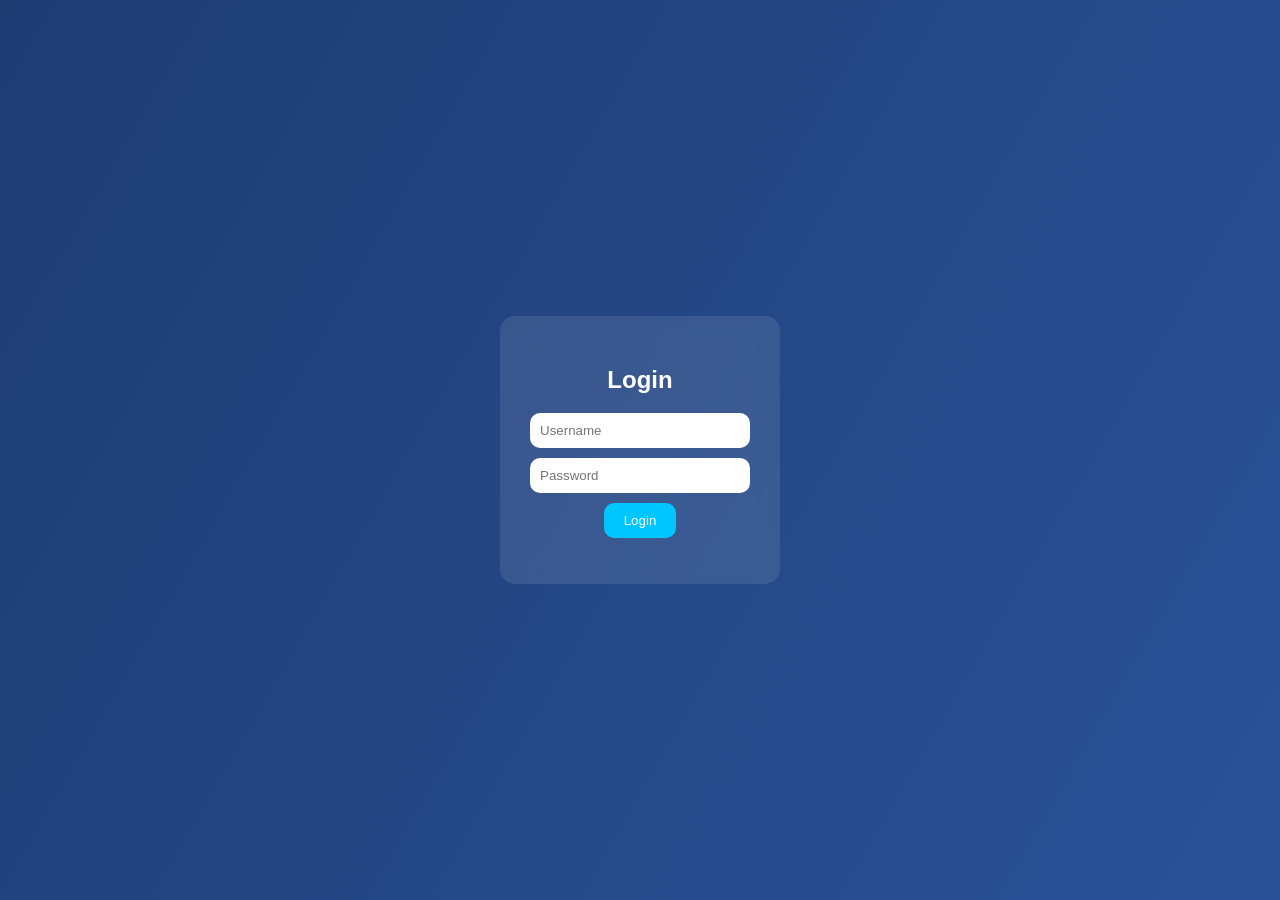
<file: index.html>
<!DOCTYPE html>
<html>
<head>
    <title>Login - Portfolio</title>
    <link rel="stylesheet" href="style.css">
</head>
<body class="login-body">

<div class="login-container">
    <h2>Login</h2>
    <form onsubmit="return loginValidate()">
        <input type="text" id="username" placeholder="Username" required>
        <input type="password" id="password" placeholder="Password" required>
        <button type="submit">Login</button>
        <p id="error"></p>
    </form>
</div>

<script src="script.js"></script>
</body>
</html>
</file>
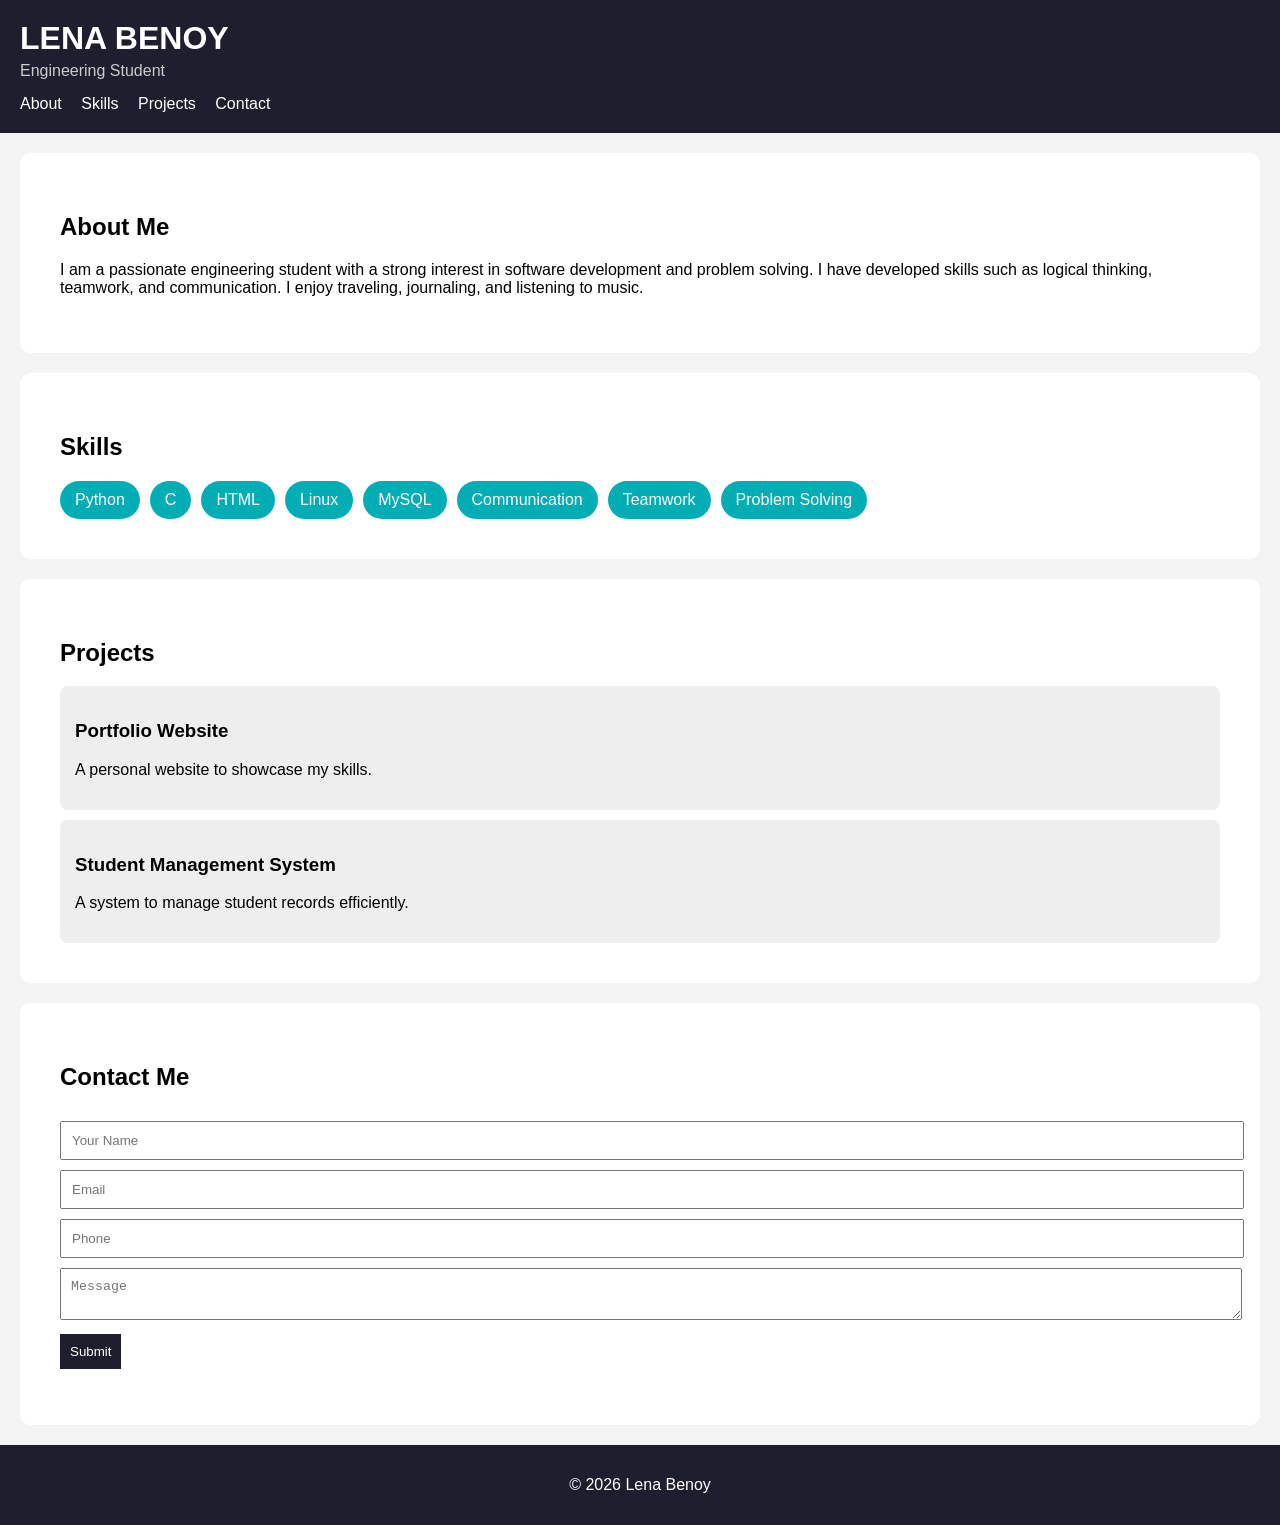
<file: portfolio.html>
<!DOCTYPE html>
<html lang="en">
<head>
<meta charset="UTF-8">
<meta name="viewport" content="width=device-width, initial-scale=1.0">
<title>Lena Benoy | Portfolio</title>

<style>
/* General */
body {
    margin: 0;
    font-family: Arial, sans-serif;
    background: #f4f4f4;
}

/* Header */
.header {
    background: #1e1e2f;
    color: white;
    padding: 20px;
}

.header-container {
    display: flex;
    align-items: center;
    gap: 20px;
}

/* Image */
.profile-img img {
    width: 90px;
    height: 90px;
    border-radius: 50%;
    object-fit: cover;
    border: 3px solid white;
}

/* Text */
.header-text h1 {
    margin: 0;
}

.header-text p {
    margin: 5px 0 0;
    color: #ccc;
}

/* Nav */
nav {
    margin-top: 15px;
}

nav a {
    color: white;
    margin-right: 15px;
    text-decoration: none;
}

nav a:hover {
    color: #00adb5;
}

/* Sections */
section {
    padding: 40px;
    background: white;
    margin: 20px;
    border-radius: 10px;
}

/* Skills */
.skills-container {
    display: flex;
    flex-wrap: wrap;
    gap: 10px;
}

.skill {
    background: #00adb5;
    color: white;
    padding: 10px 15px;
    border-radius: 20px;
}

/* Projects */
.project-card {
    background: #eee;
    padding: 15px;
    margin-top: 10px;
    border-radius: 8px;
}

/* Form */
form input, form textarea {
    width: 100%;
    padding: 10px;
    margin-top: 10px;
}

button {
    margin-top: 10px;
    padding: 10px;
    background: #1e1e2f;
    color: white;
    border: none;
    cursor: pointer;
}

button:hover {
    background: #00adb5;
}

#formError {
    color: red;
}

/* Footer */
footer {
    text-align: center;
    padding: 15px;
    background: #1e1e2f;
    color: white;
}
</style>

</head>

<body>

<header class="header">
    <div class="header-container">
        
<div class="header-text">
            <h1>LENA BENOY</h1>
            <p>Engineering Student</p>
        </div>

    </div>

    <nav>
        <a href="#about">About</a>
        <a href="#skills">Skills</a>
        <a href="#projects">Projects</a>
        <a href="#contact">Contact</a>
    </nav>
</header>

<section id="about">
    <h2>About Me</h2>
    <p>
        I am a passionate engineering student with a strong interest in software development 
        and problem solving. I have developed skills such as logical thinking, teamwork, 
        and communication. I enjoy traveling, journaling, and listening to music.
    </p>
</section>

<section id="skills">
    <h2>Skills</h2>
    <div class="skills-container">
        <div class="skill">Python</div>
        <div class="skill">C</div>
        <div class="skill">HTML</div>
        <div class="skill">Linux</div>
        <div class="skill">MySQL</div>
        <div class="skill">Communication</div>
        <div class="skill">Teamwork</div>
        <div class="skill">Problem Solving</div>
    </div>
</section>

<section id="projects">
    <h2>Projects</h2>
    <div class="project-card">
        <h3>Portfolio Website</h3>
        <p>A personal website to showcase my skills.</p>
    </div>
    <div class="project-card">
        <h3>Student Management System</h3>
        <p>A system to manage student records efficiently.</p>
    </div>
</section>

<section id="contact">
    <h2>Contact Me</h2>
    <form onsubmit="return formValidate()">
        <input type="text" id="name" placeholder="Your Name">
        <input type="email" id="email" placeholder="Email">
        <input type="text" id="phone" placeholder="Phone">
        <textarea id="message" placeholder="Message"></textarea>
        <button type="submit">Submit</button>
        <p id="formError"></p>
    </form>
</section>

<footer>
    <p>© 2026 Lena Benoy</p>
</footer>

<script>
function formValidate() {
    let name = document.getElementById("name").value;
    let email = document.getElementById("email").value;
    let phone = document.getElementById("phone").value;
    let error = document.getElementById("formError");

    if (name === "" || email === "" || phone === "") {
        error.innerText = "All fields are required!";
        return false;
    }

    if (!email.includes("@")) {
        error.innerText = "Enter a valid email!";
        return false;
    }

    if (phone.length < 10) {
        error.innerText = "Enter a valid phone number!";
        return false;
    }

    alert("Form submitted successfully!");
    return true;
}
</script>

</body>
</html>
</file>
<file: style.css>
/* General */
body {
    margin: 0;
    font-family: Arial, sans-serif;
    background: linear-gradient(120deg, #1e3c72, #2a5298);
    color: white;
}

/* LOGIN */
.login-body {
    display: flex;
    justify-content: center;
    align-items: center;
    height: 100vh;
}

.login-container {
    background: rgba(255,255,255,0.1);
    padding: 30px;
    border-radius: 15px;
    backdrop-filter: blur(10px);
    text-align: center;
}

.login-container input {
    display: block;
    margin: 10px auto;
    padding: 10px;
    width: 200px;
    border-radius: 10px;
    border: none;
}

.login-container button {
    padding: 10px 20px;
    border: none;
    background: #00c6ff;
    color: white;
    border-radius: 10px;
    cursor: pointer;
}

/* HEADER */
header {
    display: flex;
    justify-content: space-between;
    padding: 20px;
    background: rgba(0,0,0,0.3);
}

nav a {
    color: white;
    margin: 0 10px;
    text-decoration: none;
}

/* SECTIONS */
section {
    padding: 50px;
    text-align: center;
}

/* SKILLS */
.skills-container {
    display: flex;
    justify-content: center;
    flex-wrap: wrap;
}

.skill {
    background: rgba(255,255,255,0.2);
    margin: 10px;
    padding: 15px;
    border-radius: 10px;
}

/* PROJECTS */
.project-card {
    background: rgba(0,0,0,0.3);
    margin: 10px;
    padding: 20px;
    border-radius: 10px;
}

/* FORM */
form input, textarea {
    display: block;
    margin: 10px auto;
    padding: 10px;
    width: 250px;
    border-radius: 10px;
    border: none;
}

button {
    padding: 10px 20px;
    border: none;
    background: #ff7e5f;
    color: white;
    border-radius: 10px;
    cursor: pointer;
}
</file>
